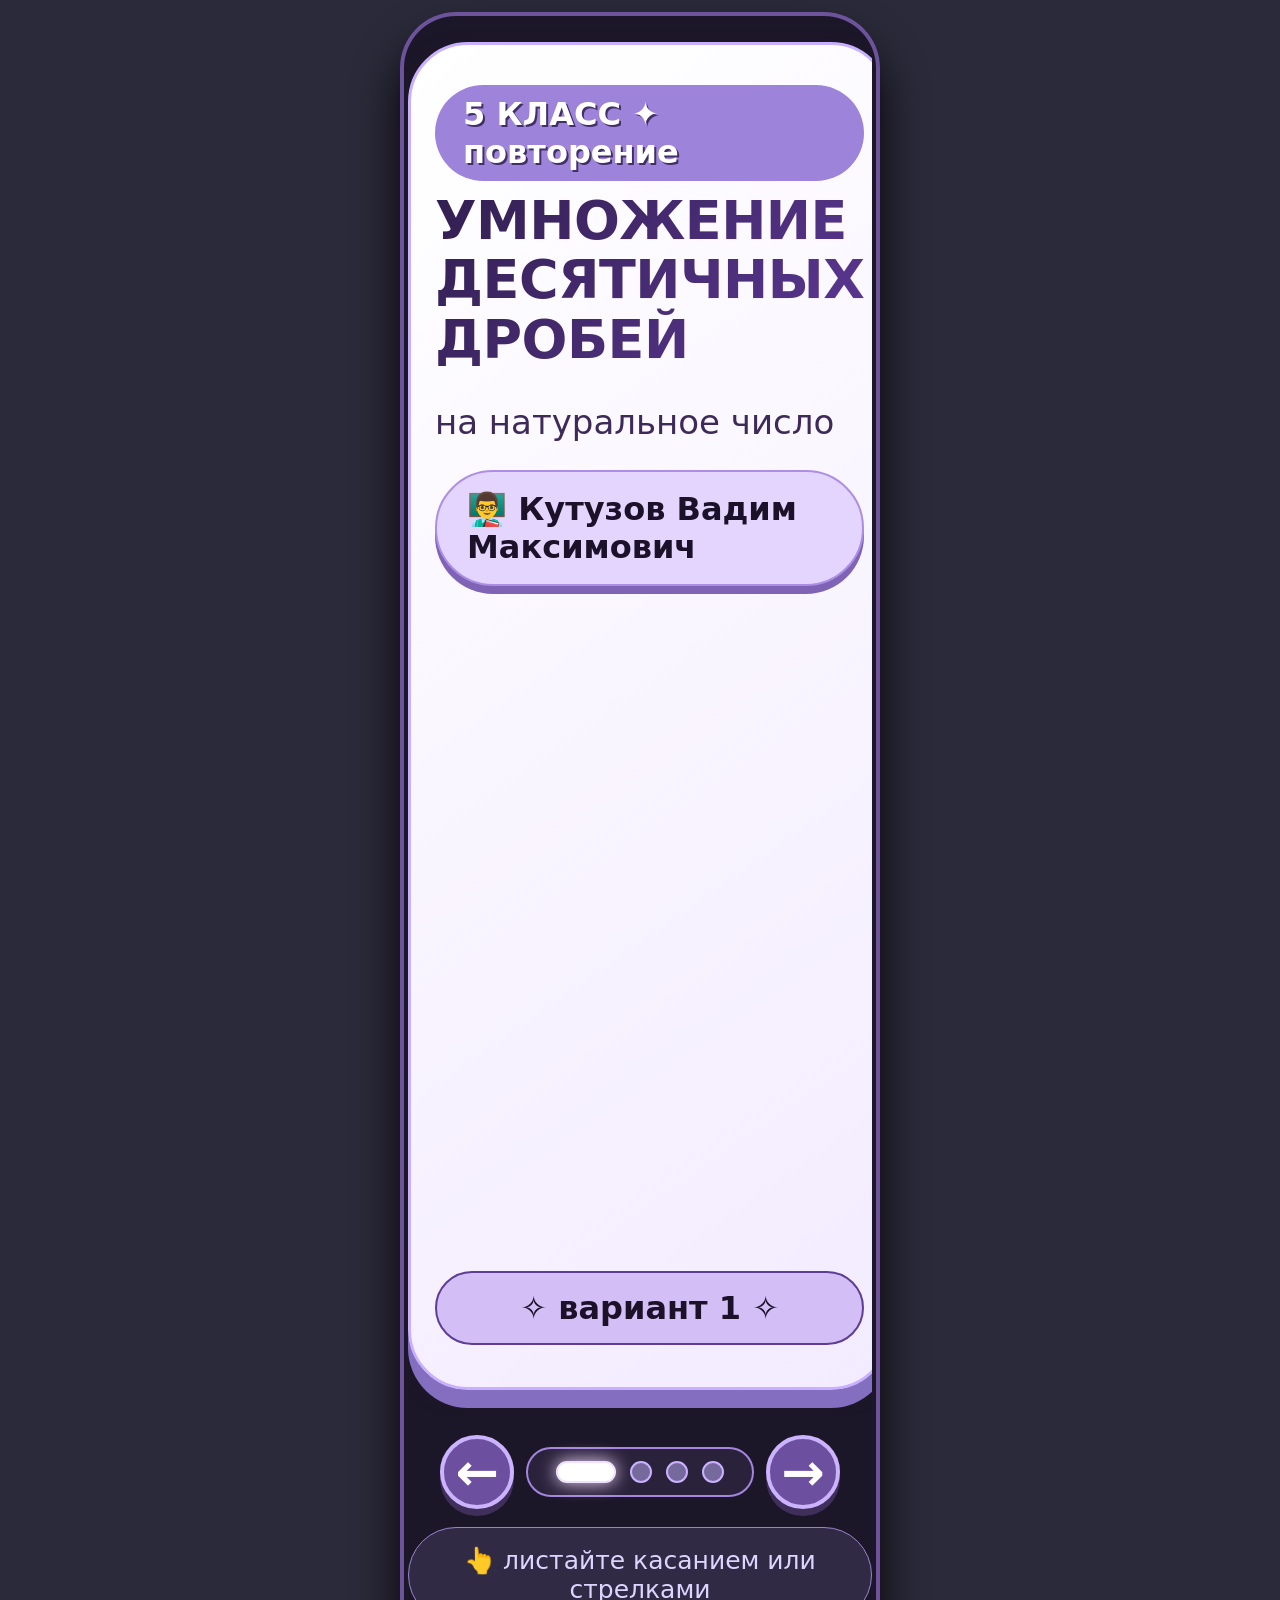
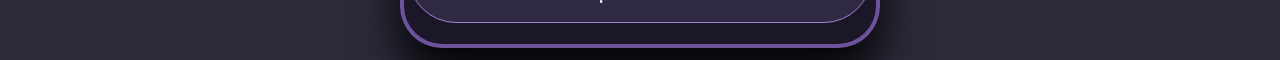
<file: index.html>
<!DOCTYPE html>
<html lang="ru">
<head>
    <meta charset="UTF-8">
    <meta name="viewport" content="width=device-width, initial-scale=1.0, maximum-scale=1.0, user-scalable=yes">
    <title>5 класс · Умножение десятичных дробей</title>
    <style>
        * {
            margin: 0;
            padding: 0;
            box-sizing: border-box;
        }

        body {
            background: #2b2a3a;
            font-family: 'Segoe UI', 'Roboto', system-ui, -apple-system, sans-serif;
            display: flex;
            flex-direction: column;
            align-items: center;
            padding: 12px 8px;
        }

        .presentation-wrapper {
            width: 100%;
            max-width: 480px;
            background: #1c1728;
            border-radius: 56px 56px 42px 42px;
            box-shadow: 0 30px 45px rgba(0, 0, 0, 0.9), 0 0 0 4px #6d539b inset;
            overflow: hidden;
            padding: 18px 8px 25px 8px;
        }

        .slides-scroll {
            display: flex;
            overflow-x: auto;
            scroll-snap-type: x mandatory;
            gap: 18px;
            padding: 12px 10px 25px 10px;
            scroll-behavior: smooth;
            -webkit-overflow-scrolling: touch;
            scrollbar-width: thin;
            scrollbar-color: #c39eff #332a4a;
        }

        .slides-scroll::-webkit-scrollbar {
            height: 6px;
        }

        .slide {
            flex: 0 0 calc(100% - 22px);
            scroll-snap-align: center;
            background: #faf7ff;
            background: linear-gradient(145deg, #ffffff 0%, #f3ebff 100%);
            border-radius: 60px;
            padding: 40px 24px 42px 24px;
            border: 3px solid #c9b0ff;
            box-shadow: 0 18px 0 #836ec0, 0 8px 18px #1f142e;
            color: #1b1129;
            display: flex;
            flex-direction: column;
            min-height: 630px;
            transition: all 0.2s;
        }

        h1 {
            font-size: 54px;
            font-weight: 800;
            line-height: 1.1;
            background: linear-gradient(130deg, #321f50, #5d3896);
            -webkit-background-clip: text;
            -webkit-text-fill-color: transparent;
            margin-bottom: 18px;
            letter-spacing: -0.01em;
        }

        h2 {
            font-size: 44px;
            font-weight: 700;
            color: #271c3d;
            border-left: 18px solid #b18cf9;
            padding-left: 20px;
            margin: 10px 0 22px 0;
            text-shadow: 2px 2px 0 #ede2ff;
        }

        .teacher-badge {
            background: #e4d5ff;
            font-size: 32px;
            padding: 18px 30px;
            border-radius: 70px;
            display: inline-block;
            font-weight: 600;
            box-shadow: 0 8px 0 #7f64b5;
            border: 2px solid #ad8ee6;
            margin: 18px 0 12px;
            backdrop-filter: blur(4px);
        }

        .class-five {
            font-size: 32px;
            background: #9d83d9;
            padding: 10px 28px;
            border-radius: 50px;
            display: inline-block;
            color: white;
            text-shadow: 2px 2px 0 #422f68;
            margin-bottom: 10px;
            font-weight: 600;
            align-self: flex-start;
        }

        /* Второй слайд — пример с буквой, теперь с акцентом на умножение на n */
        .example-elegant {
            background: #221c31;
            color: #f3eaff;
            padding: 30px 22px;
            border-radius: 64px;
            font-size: 34px;
            border: 4px solid #baa0fa;
            margin: 12px 0 20px;
            box-shadow: inset 0 3px 12px #9283b0;
        }

        .step-gentle {
            background: #322946;
            padding: 18px 25px;
            border-radius: 60px;
            margin: 16px 0;
            font-size: 32px;
            border-left: 18px solid #ccb2ff;
            box-shadow: 0 5px 0 #4a3a61;
            backdrop-filter: blur(2px);
        }

        .step-gentle span {
            font-weight: 700;
            color: #ffe791;
            margin-right: 12px;
        }

        .result-chip {
            background: #4f3c6b;
            padding: 22px;
            border-radius: 70px;
            text-align: center;
            font-size: 42px;
            font-weight: 700;
            border: 3px solid #cbb2ff;
            margin-top: 18px;
            color: #fff2c9;
        }

        /* Третий слайд — карточки */
        .tasks-grid {
            display: flex;
            flex-direction: column;
            gap: 18px;
            margin: 20px 0 15px;
        }

        .task-card-modern {
            background: #2b1f3e;
            border-radius: 55px;
            padding: 22px 25px;
            color: white;
            border: 3px solid #c3abff;
            box-shadow: 0 9px 0 #56447a;
            font-size: 30px;
            line-height: 1.5;
            backdrop-filter: blur(2px);
            transition: 0.1s;
        }

        .task-card-modern small {
            font-size: 26px;
            color: #dbcaff;
            display: block;
            margin-top: 10px;
            font-weight: 400;
        }

        .task-card-modern strong {
            color: #ffefb0;
        }

        /* 4 слайд — одно фото и музыка */
        .media-single {
            display: flex;
            flex-direction: column;
            gap: 30px;
            margin-top: 18px;
        }

        .photo-frame {
            background: #e2d2ff;
            border-radius: 70px;
            padding: 30px 25px;
            border: 7px solid white;
            box-shadow: 0 15px 0 #816fc2;
            text-align: center;
        }

        .single-photo {
            background: #b7a0ea;
            border-radius: 50px;
            padding: 20px;
            font-size: 38px;
            font-weight: 600;
            color: #1b0438;
            border: 5px dashed #ffffff;
            margin: 15px 0 5px;
            display: flex;
            align-items: center;
            justify-content: center;
        }

        .single-photo img {
            width: 100%;
            border-radius: 40px;
            display: block;
            box-shadow: 0 6px 14px rgba(0,0,0,0.3);
        }

        .music-block {
            background: #1c1227;
            border-radius: 80px;
            padding: 30px 25px;
            color: white;
            border: 5px solid #ccb0ff;
            box-shadow: 0 18px 0 #594482;
            text-align: center;
        }

        .music-icon-big {
            font-size: 100px;
            line-height: 1;
            filter: drop-shadow(0 8px 8px #755ea2);
        }

        /* навигация */
        .nav-panel {
            display: flex;
            align-items: center;
            justify-content: center;
            gap: 12px;
            margin: 20px 5px 5px;
        }

        .nav-arrow {
            background: #6d4fa0;
            width: 74px;
            height: 74px;
            border-radius: 60px;
            display: flex;
            align-items: center;
            justify-content: center;
            font-size: 52px;
            color: white;
            font-weight: bold;
            border: 4px solid #ccb3ff;
            box-shadow: 0 7px 0 #3f2f5a;
            cursor: pointer;
            transition: 0.07s;
        }

        .nav-arrow:active {
            transform: translateY(5px);
            box-shadow: none;
        }

        .dot-container {
            display: flex;
            gap: 14px;
            background: #2a213b;
            padding: 12px 28px;
            border-radius: 60px;
            border: 2px solid #a385dd;
        }

        .nav-dot {
            width: 22px;
            height: 22px;
            background: #76699b;
            border-radius: 30px;
            transition: 0.2s;
            border: 2px solid #cbb1ff;
        }

        .nav-dot.active {
            background: white;
            width: 60px;
            box-shadow: 0 0 18px #f2dbff;
            border: 2px solid #f0e2ff;
        }

        .instruction {
            background: #312a45;
            color: #ded5ff;
            padding: 18px;
            border-radius: 50px;
            font-size: 25px;
            margin-top: 18px;
            text-align: center;
            border: 1px solid #9a82ce;
        }

        .footer-tip {
            max-width: 480px;
            margin: 20px auto 0;
            background: #312845;
            color: #dacdff;
            border-radius: 60px;
            padding: 22px;
            font-size: 24px;
            border: 3px solid #9f83d3;
        }
    </style>
</head>
<body>
<div class="presentation-wrapper">
    <div class="slides-scroll" id="slidesScroll">

        <!-- СЛАЙД 1 ТИТУЛЬНЫЙ -->
        <div class="slide">
            <div class="class-five">5 КЛАСС ✦ повторение</div>
            <h1>УМНОЖЕНИЕ<br>ДЕСЯТИЧНЫХ<br>ДРОБЕЙ</h1>
            <div style="font-size: 34px; margin: 15px 0 10px; color: #3e2a58; font-weight: 500;">на натуральное число</div>
            <div class="teacher-badge">👨‍🏫 Кутузов Вадим Максимович</div>
            <div style="margin-top: auto; font-size: 32px; background: #d3bef5; padding: 16px 20px; border-radius: 60px; text-align: center; border: 2px solid #5e3d96; font-weight: 600;">✧ вариант 1 ✧</div>
        </div>

        <!-- СЛАЙД 2: пример с буквой (теперь с пояснением про умножение на n) -->
        <div class="slide">
            <h2>🔍 разбор примера</h2>
            <div class="example-elegant">
                <div style="font-size: 44px; font-weight:700; margin-bottom:20px; color:#f2e2ff;">4,28n + 3,96n – n – 2,04n</div>
                <div class="step-gentle"><span>➊</span> Складываем коэффициенты: 4,28 + 3,96 = <strong>8,24</strong></div>
                <div class="step-gentle"><span>➋</span> Вычитаем: 8,24 – 1 – 2,04 = <strong>5,2</strong></div>
                <div class="step-gentle"><span>➌</span> Умножаем на <strong>n</strong>: 5,2 · n</div>
                <div class="result-chip">5,2 · n</div>
            </div>
            <div style="background: #cfbcf5; border-radius: 70px; padding: 20px; font-size: 32px; font-weight:600; text-align:center; color:#22143b; border: 2px solid #785db0;">
                n = 25 → 5,2·25 = 130 &nbsp; | &nbsp; n = 10 → 52 &nbsp; | &nbsp; n = 100 → 520
            </div>
        </div>

        <!-- СЛАЙД 3: задания -->
        <div class="slide">
            <h2>📝 задания</h2>
            <div class="tasks-grid">
                <div class="task-card-modern">
                    <strong>1)</strong> а) 5,7 · 8 &nbsp;&nbsp; б) 0,034 · 12 <br> в) 9,2 · 10 &nbsp;&nbsp; г) 0,007 · 100
                </div>
                <div class="task-card-modern">
                    <strong>2)</strong> а) 6,43 · 9 &nbsp;&nbsp; б) 0,009 · 14 <br> в) 7,5 · 100 &nbsp;&nbsp; г) (3,8+2,1)·4 – 1,5
                </div>
                <div class="task-card-modern">
                    <strong>3)</strong> а) 8,05 · 7 &nbsp;&nbsp; б) 1,006 · 11 <br> в) 0,3 · 10 &nbsp;&nbsp; г) 5,12n+2,88n–4n <br><small>(n=20, 10, 100)</small>
                </div>
                <div class="task-card-modern">
                    <strong>4)</strong> а) 2,74 · 6 &nbsp;&nbsp; б) 0,0005 · 25 <br> в) 6,8 · 1000 &nbsp;&nbsp; г) (5,4–2,6)·6 + 3,2
                </div>
            </div>
            <div style="background: #aa93dd; border-radius: 70px; padding: 18px; font-size: 28px; text-align: center; color: #120525; font-weight: 600; margin-top: 10px;">
                ✨ ответы в классе ✨
            </div>
        </div>

        <!-- СЛАЙД 4: ОДНО ФОТО (photo.jpg) + МУЗЫКА (trek.mp3) -->
        <div class="slide">
            <h2>📸🎵 фото и музыка</h2>
            <div class="media-single">
                <!-- Одно фото с именем photo.jpg -->
                <div class="photo-frame">
                    <div style="font-size: 34px; font-weight:600; margin-bottom:12px;">🌟 момент урока</div>
                    <div class="single-photo">
                        <!-- Вставлено фото photo.jpg (должно лежать рядом с HTML) -->
                        <img src="photo.jpg" alt="Фото с урока" style="width:100%; border-radius:40px; display:block;">
                    </div>
                </div>
                <!-- Музыка (trek.mp3) -->
                <div class="music-block">
                    <div class="music-icon-big">♪♫♪</div>
                    <div style="font-size: 38px; margin: 18px 0 12px;">слушаем</div>
                    <!-- Аудиоплеер с файлом trek.mp3 -->
                    <audio controls src="trek.mp3" style="width:100%; border-radius: 60px; background: #2c1b3f;"></audio>
                </div>
            </div>
            <!-- Подсказок внутри нет -->
        </div>
    </div>

    <!-- навигация -->
    <div class="nav-panel">
        <div class="nav-arrow" id="prevSlide">←</div>
        <div class="dot-container">
            <span class="nav-dot" data-index="0"></span>
            <span class="nav-dot" data-index="1"></span>
            <span class="nav-dot" data-index="2"></span>
            <span class="nav-dot" data-index="3"></span>
        </div>
        <div class="nav-arrow" id="nextSlide">→</div>
    </div>
    <div class="instruction">👆 листайте касанием или стрелками</div>
</div>

<!-- скрипт навигации -->
<script>
    (function() {
        const scrollContainer = document.getElementById('slidesScroll');
        const dots = document.querySelectorAll('.nav-dot');
        const prevBtn = document.getElementById('prevSlide');
        const nextBtn = document.getElementById('nextSlide');

        function getCurrentSlideIndex() {
            const slides = document.querySelectorAll('.slide');
            let activeIndex = 0;
            let minDiff = Infinity;
            slides.forEach((slide, idx) => {
                const rect = slide.getBoundingClientRect();
                const containerRect = scrollContainer.getBoundingClientRect();
                const diff = Math.abs(rect.left - containerRect.left);
                if (diff < minDiff) {
                    minDiff = diff;
                    activeIndex = idx;
                }
            });
            return activeIndex;
        }

        function updateDots() {
            const index = getCurrentSlideIndex();
            dots.forEach((dot, i) => {
                if (i === index) dot.classList.add('active');
                else dot.classList.remove('active');
            });
        }

        function scrollToSlide(index) {
            const slides = document.querySelectorAll('.slide');
            if (index < 0) index = 0;
            if (index >= slides.length) index = slides.length - 1;
            slides[index].scrollIntoView({ behavior: 'smooth', block: 'nearest', inline: 'start' });
            setTimeout(updateDots, 200);
        }

        scrollContainer.addEventListener('scroll', () => {
            requestAnimationFrame(updateDots);
        });

        dots.forEach((dot, idx) => {
            dot.addEventListener('click', () => scrollToSlide(idx));
        });

        prevBtn.addEventListener('click', () => {
            const current = getCurrentSlideIndex();
            scrollToSlide(current - 1);
        });

        nextBtn.addEventListener('click', () => {
            const current = getCurrentSlideIndex();
            scrollToSlide(current + 1);
        });

        window.addEventListener('load', updateDots);
        window.addEventListener('resize', () => setTimeout(updateDots, 100));
    })();
</script>
</file>
